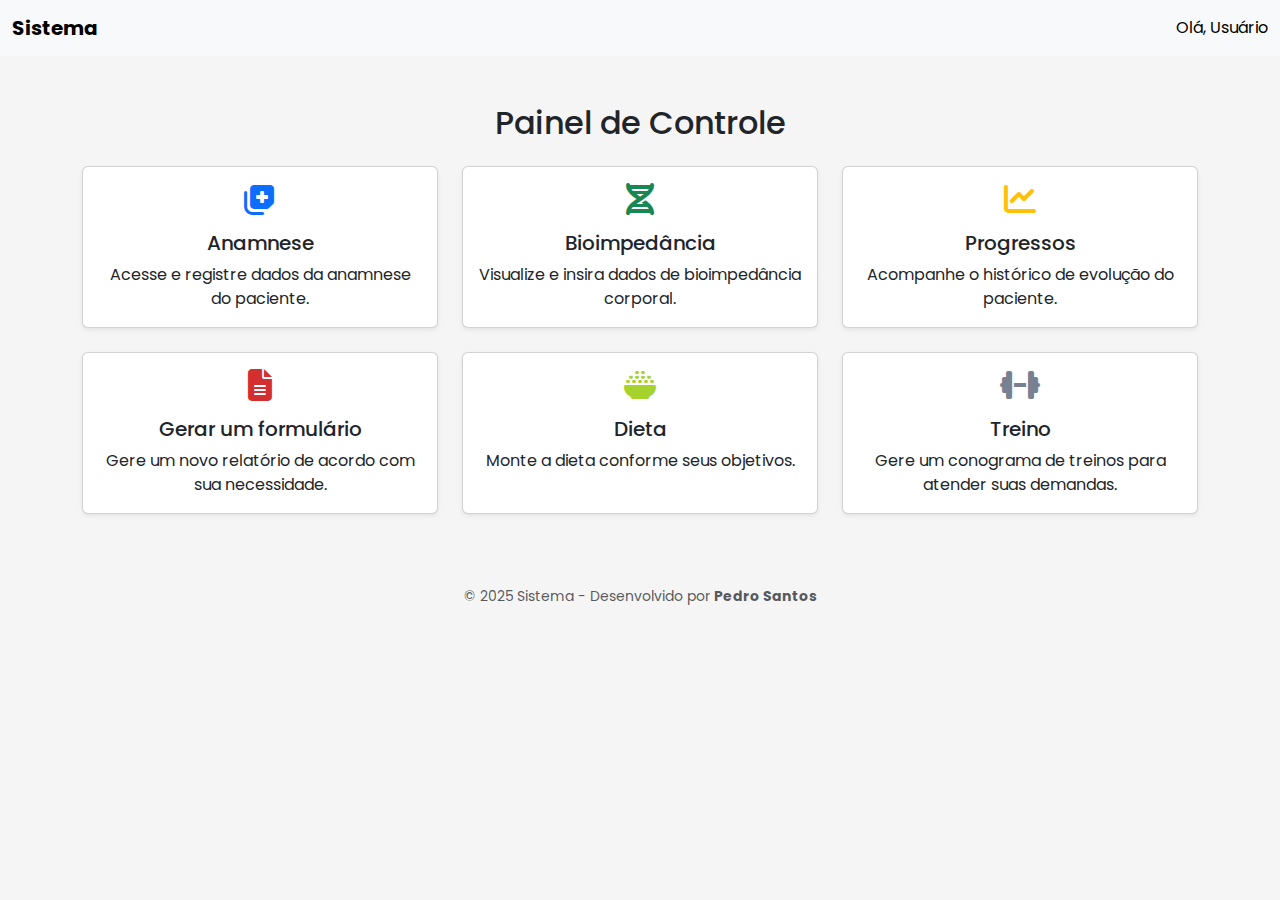
<file: index.html>
</html>
<!DOCTYPE html>
<html lang="pt-br">

<head>
    <meta charset="UTF-8">
    <meta name="viewport" content="width=device-width, initial-scale=1.0">  
    <title>Dashboard - Sistema</title>
    <link rel="stylesheet" href="https://cdn.jsdelivr.net/npm/bootstrap@5.3.3/dist/css/bootstrap.min.css">
    <link rel="stylesheet" href="https://cdnjs.cloudflare.com/ajax/libs/font-awesome/6.5.0/css/all.min.css">
    <style>

        @import url('https://fonts.googleapis.com/css2?family=Poppins:ital,wght@0,100;0,200;0,300;0,400;0,500;0,600;0,700;0,800;0,900;1,100;1,200;1,300;1,400;1,500;1,600;1,700;1,800;1,900&display=swap');

        *{
            margin: 0;
            padding: 0;
            box-sizing: border-box;
            font-family: 'Poppins', sans-serif;
        }

        body {
            background-color: whitesmoke;
        }

        .card {
            transition: transform 0.2s ease, box-shadow 0.2s ease;
        }

        .card:hover {
            transform: scale(1.02);
            transition: 0.3s;
            background-color: #faf7f7;
            box-shadow: 0 0 10px rgba(0, 0, 0, 0.1);
        }

        .navbar-brand {
            font-weight: bold;
        }
    </style>
</head>

<body>

    <nav class="navbar navbar-expand-lg navbar-light bg-light">

        <div class="container-fluid">
            <a class="navbar-brand" href="#">Sistema</a>
            <span class="navbar-text text-black">Olá, Usuário</span>
        </div>

    </nav>

    <div class="container py-5">
        <h2 class="mb-4 text-center">Painel de Controle</h2>
        <div class="row g-4">

            <div class="col-12 col-sm-6 col-md-4">
                <a href="anamnese.php" aria-label="Abrir Anamnese" class="text-decoration-none">
                    <div class="card shadow-sm h-100">
                        <div class="card-body text-center">
                            <i class="fas fa-notes-medical fa-2x mb-3 text-primary"></i>
                            <h5 class="card-title">Anamnese</h5>
                            <p class="card-text">Acesse e registre dados da anamnese do paciente.</p>
                        </div>
                    </div>
                </a>
            </div>

            <div class="col-12 col-sm-6 col-md-4">
                <a href="bioimpedancia.php" aria-label="Abrir Bioimpedância" class="text-decoration-none">
                    <div class="card shadow-sm h-100">
                        <div class="card-body text-center">
                            <i class="fas fa-dna fa-2x mb-3 text-success"></i>
                            <h5 class="card-title">Bioimpedância</h5>
                            <p class="card-text">Visualize e insira dados de bioimpedância corporal.</p>
                        </div>
                    </div>
                </a>
            </div>

            <div class="col-12 col-sm-6 col-md-4">
                <a href="progressos.php" aria-label="Abrir Progressos" class="text-decoration-none">
                    <div class="card shadow-sm h-100">
                        <div class="card-body text-center">
                            <i class="fas fa-chart-line fa-2x mb-3 text-warning"></i>
                            <h5 class="card-title">Progressos</h5>
                            <p class="card-text">Acompanhe o histórico de evolução do paciente.</p>
                        </div>
                    </div>
                </a>
            </div>

            <div class="col-12 col-sm-6 col-md-4">
                <a href="forms/forms.html" aria-label="Abrir Formulários" class="text-decoration-none">
                    <div class="card shadow-sm h-100">
                        <div class="card-body text-center">
                            <i class="fa-solid fa-file-lines fa-2x mb-3" style="color: #D32F2F;"></i>
                            <h5 class="card-title">Gerar um formulário</h5>
                            <p class="card-text">Gere um novo relatório de acordo com sua necessidade.</p>
                        </div>
                    </div>
                </a>
            </div>

            <div class="col-12 col-sm-6 col-md-4">
                <a href="forms/ai.html" aria-label="Abrir Formulário de dieta" class="text-decoration-none">
                    <div class="card shadow-sm h-100">
                        <div class="card-body text-center">
                            <i class="fa-solid fa-bowl-rice fa-2x mb-3" style="color: #a6d22d;"></i>
                            <h5 class="card-title">Dieta</h5>
                            <p class="card-text">Monte a dieta conforme seus objetivos.</p>
                        </div>
                    </div>
                </a>
            </div>

            <div class="col-12 col-sm-6 col-md-4">
                <a href="forms/treino.html" aria-label="Abrir Gerador de Treino" class="text-decoration-none">
                    <div class="card shadow-sm h-100">
                        <div class="card-body text-center">
                            <i class="fa-solid fa-dumbbell fa-2x mb-3" style="color: #788191;"></i>
                            <h5 class="card-title">Treino</h5>
                            <p class="card-text">Gere um conograma de treinos para atender suas demandas.</p>
                        </div>
                    </div>
                </a>
            </div>

        </div>
    </div>

    <footer class="text-center py-4">
        <small class="text-muted">&copy; 2025 Sistema - Desenvolvido por <strong>Pedro Santos</strong></small>
    </footer>

    <script src="https://cdn.jsdelivr.net/npm/bootstrap@5.3.3/dist/js/bootstrap.bundle.min.js"></script>
</body>

</html>
</file>
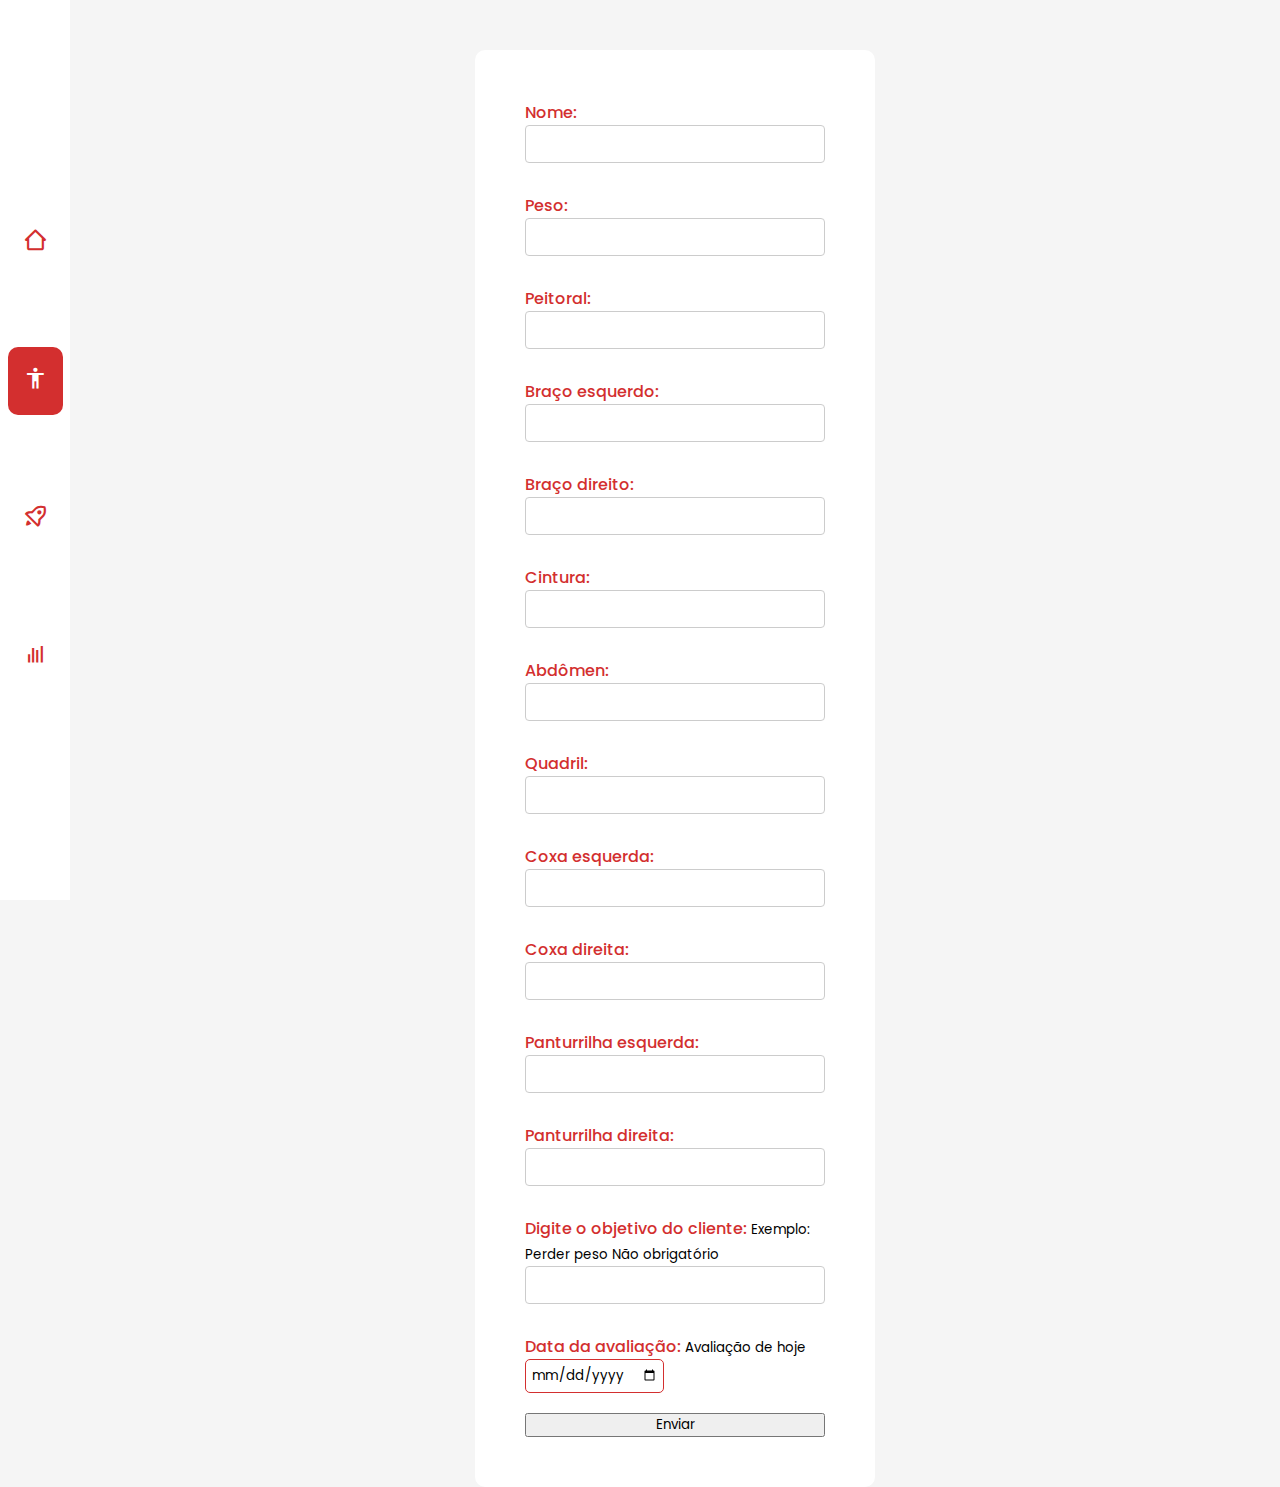
<file: avaliar.html>
<!DOCTYPE html>
<html lang="pt-br">

<head>
    <meta charset="UTF-8">
    <meta name="viewport" content="width=device-width, initial-scale=1.0">
    <link href='https://unpkg.com/boxicons@2.1.4/css/boxicons.min.css' rel='stylesheet'>
    <link rel="stylesheet" href="css/forms.css">
    <title>CARTEL | StudioBox</title>
</head>

<body>

    <div class="left-section">

        <a href="index.html">
            <i class='bx bx-home-alt-2'></i>
        </a>

        <a href="avaliar.html" class="selected">
            <i class='bx bx-body'></i>
        </a>

        <a href="ai.html">
            <i class='bx bx-rocket'></i>
        </a>

        <a href="progressos.php">
            <i class='bx bx-bar-chart'></i>
        </a>

    </div>

    <main>

        <div class="form-container">

            <!--Aqui será feito o formulário das avaliações-->
            <form action="acoes/salvarAvl.php" method="post" id="avaliacoes">

                <div>
                    <label for="nome_avaliacao">Nome:</label>
                    <input type="text" name="nome_avaliacao" id="nome_avaliacao" value="" required>
                </div>

                <div>
                    <label for="peso_avaliacao">Peso:</label>
                    <input type="number" name="peso_avaliacao" step="0.01" id="peso_avaliacao" min="0" required>
                </div>

                <div>
                    <label for="peito_avaliacao">Peitoral:</label>
                    <input type="number" name="peito_avaliacao" step="0.01" id="peito_avaliacao" min="0" required>
                </div>

                <div>
                    <label for="braco_esq_avaliacao">Braço esquerdo:</label>
                    <input type="number" name="braco_esq_avaliacao" step="0.01" id="braco_esq_avaliacao" min="0"
                        required>
                </div>

                <div>
                    <label for="braco_dir_avaliacao">Braço direito:</label>
                    <input type="number" name="braco_dir_avaliacao" step="0.01" id="braco_dir_avaliacao" min="0"
                        required>
                </div>

                <div>
                    <label for="cintura_avaliacao">Cintura:</label>
                    <input type="number" name="cintura_avaliacao" step="0.01" id="cintura_avaliacao" min="0" required>
                </div>

                <div>
                    <label for="abdomen_avaliacao">Abdômen:</label>
                    <input type="number" name="abdomen_avaliacao" step="0.01" id="abdomen_avaliacao" min="0" required>
                </div>

                <div>
                    <label for="quadril_avaliacao">Quadril:</label>
                    <input type="number" name="quadril_avaliacao" step="0.01" id="quadril_avaliacao" min="0" required>
                </div>

                <div>
                    <label for="coxa_esq_avaliacao">Coxa esquerda:</label>
                    <input type="number" name="coxa_esq_avaliacao" step="0.01" id="coxa_esq_avaliacao" min="0" required>
                </div>

                <div>
                    <label for="coxa_dir_avaliacao">Coxa direita:</label>
                    <input type="number" name="coxa_dir_avaliacao" step="0.01" id="coxa_dir_avaliacao" min="0" required>
                </div>

                <div>
                    <label for="panturrilha_esq_avaliacao">Panturrilha esquerda:</label>
                    <input type="number" name="panturrilha_esq_avaliacao" step="0.01" id="panturrilha_esq_avaliacao"
                        min="0" required>
                </div>

                <div>
                    <label for="panturrilha_dir_avaliacao">Panturrilha direita:</label>
                    <input type="number" name="panturrilha_dir_avaliacao" step="0.01" id="panturrilha_dir_avaliacao"
                        min="0" required>
                </div>

                <div>
                    <label for="objetivo_avaliacao">Digite o objetivo do cliente:</label>
                    <small>Exemplo: Perder peso</small>
                    <small>Não obrigatório</small>
                    <input type="text" name="objetivo_avaliacao" id="objetivo_avaliacao">
                </div>

                <div>
                    <label for="data_avaliacao">Data da avaliação:</label>
                    <small>Avaliação de hoje</small>
                    <input type="date" name="data_avaliacao" id="data_avaliacao" required>
                </div>


                <input type="submit" value="Enviar" name="submit_avaliacao">

            </form>
        </div>

    </main>

    <script src="js/script.js"></script>
</body>

</html>
</file>
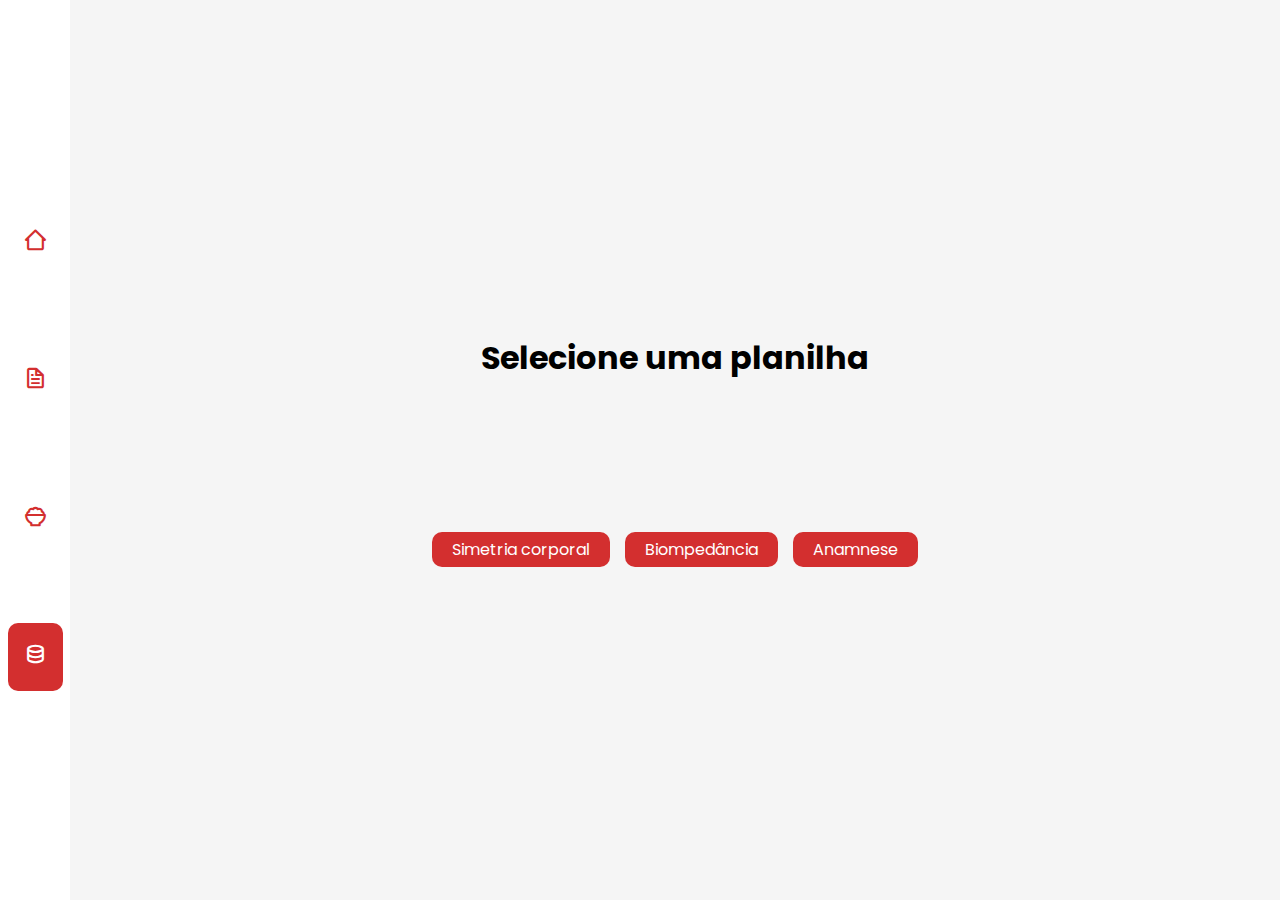
<file: dados.html>
<!DOCTYPE html>
<html lang="en">

<head>
    <meta charset="UTF-8">
    <meta name="viewport" content="width=device-width, initial-scale=1.0">
    <link href="https://unpkg.com/boxicons@2.1.4/css/boxicons.min.css" rel="stylesheet">
    <link rel="stylesheet" href="css/main.css">
    <title>CARTEL | StudioBox</title>
</head>

<body>

    <div class="left-section">

        <a href="index.html">
            <i class='bx bx-home-alt-2'></i>
        </a>

        <a href="forms/forms.html">
            <i class='bx bx-file'></i>
        </a>

        <a href="forms/ai.html">
            <i class='bx bx-bowl-rice'></i>
        </a>

        <a href="dados.html" class="selected">
            <i class='bx bx-data'></i>
        </a>

    </div>


    <main>

        <h1>Selecione uma planilha</h1>

        <div class="linksform">

            <a href="progressos.php">Simetria corporal</a>

            <a href="bioimpedancia.php">Biompedância</a>

            <a href="anamnese.php">Anamnese</a>

        </div>

    </main>

</body>

</html>
</file>
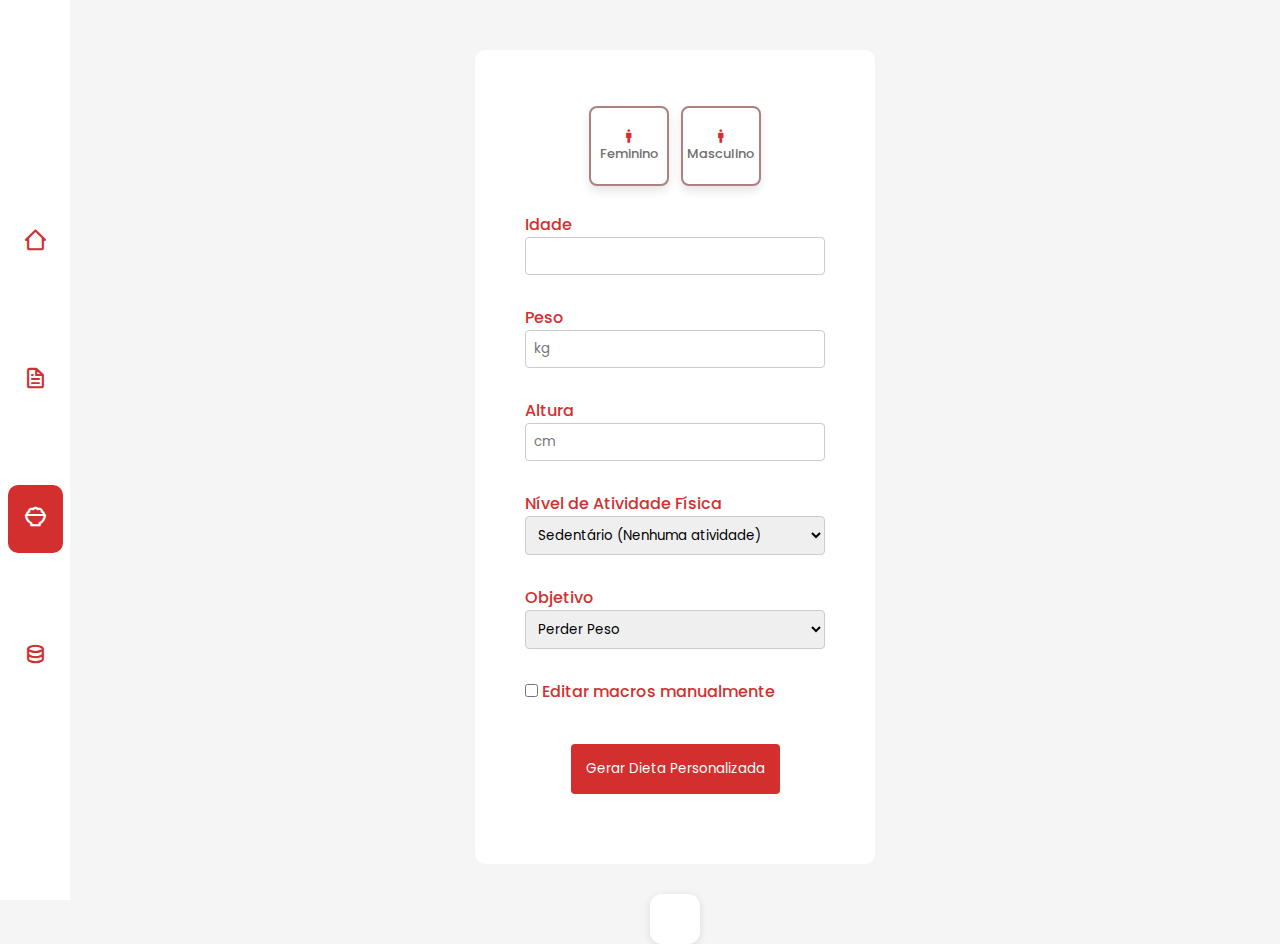
<file: forms/ai.html>
<!DOCTYPE html>
<html lang="pt-br">

<head>
    <meta charset="UTF-8">
    <meta name="viewport" content="width=device-width, initial-scale=1.0">
    <link href="https://unpkg.com/boxicons@2.1.4/css/boxicons.min.css" rel="stylesheet">
    <link rel="stylesheet" href="../css/tabela.css">
    <link rel="stylesheet" href="../css/forms.css">
    <title>Cartel - Ferramenta AI</title>
</head>

<body>

    <div class="left-section">

        <a href="../index.html">
            <i class='bx bx-home-alt-2'></i>
        </a>

        <a href="forms.html" class="">
            <i class='bx bx-file'></i>
        </a>

        <a href="ai.html" class="selected">
            <i class='bx bx-bowl-rice'></i>
        </a>

        <a href="../dados.html">
            <i class='bx bx-data'></i>
        </a>

    </div>

    <main>

        <form id="dietForm">

            <div class="radio-inputs">


                <label>
                    <input class="radio-input" id="sexoFeminino" value="Feminino" name="sexo" type="radio" required>
                    <span class="radio-tile">
                        <i class='bx bx-male'></i>
                        <span class="radio-label">Feminino</span>
                    </span>
                </label>

                <label>
                    <input class="radio-input" id="sexoMasculino" name="sexo" value="Masculino" type="radio" required>
                    <span class="radio-tile">
                        <i class='bx bx-male'></i>
                        <span class="radio-label">Masculino</span>
                    </span>
                </label>

            </div>

            <label>
                Idade
                <input type="number" id="idade" name="idade" required>
            </label>

            <label>
                Peso
                <input type="number" id="peso" name="peso" required placeholder="kg">
            </label>

            <label>
                Altura
                <input type="number" id="altura" name="altura" required placeholder="cm">
            </label>

            <label>
                Nível de Atividade Física
                <select id="nivelAtividade" name="nivelAtividade" required>
                    <option value="sedentario">Sedentário (Nenhuma atividade)</option>
                    <option value="leve">Leve (1-2 dias/semana)</option>
                    <option value="moderado">Moderado (3-5 dias/semana)</option>
                    <option value="intenso">Intenso (6-7 dias/semana)</option>
                    <option value="atleta">Atleta (2x por dia)</option>
                </select>
            </label>

            <label>
                Objetivo
                <select id="objetivo">
                    <option value="perder">Perder Peso</option>
                    <option value="manter">Manter Peso</option>
                    <option value="ganhar">Ganhar Peso</option>
                </select>
            </label>

            <label>
                <input type="checkbox" id="editarMacros"> Editar macros manualmente
            </label>

            <div id="macrosPersonalizados" style="display: none; margin-bottom: 20px;">
                <label>
                    Proteína (g)
                    <input type="number" id="proteinaManual" min="0" placeholder="Ex: 200">
                </label>

                <label>
                    Gordura (g)
                    <input type="number" id="gorduraManual" min="0" placeholder="Ex: 100">
                </label>

                <label>
                    Carboidrato (g)
                    <input type="number" id="carboManual" min="0" placeholder="Ex: 250">
                </label>
            </div>

            <button type="submit" id="gerar">Gerar Dieta Personalizada</button>
        </form>



        <div id="result"></div>
        <div class="macros" id="macros"></div>
        <div id="resultadosMacros" style="margin-top: 20px;"></div>
        <div id="dieta"></div>

    </main>

    <script src="../js/ai.js"></script>

    <script>
        document.getElementById('editarMacros').addEventListener('change', function () {
            const campos = document.getElementById('macrosPersonalizados');
            campos.style.display = this.checked ? 'block' : 'none';
        });
    </script>

</body>

</html>
</file>
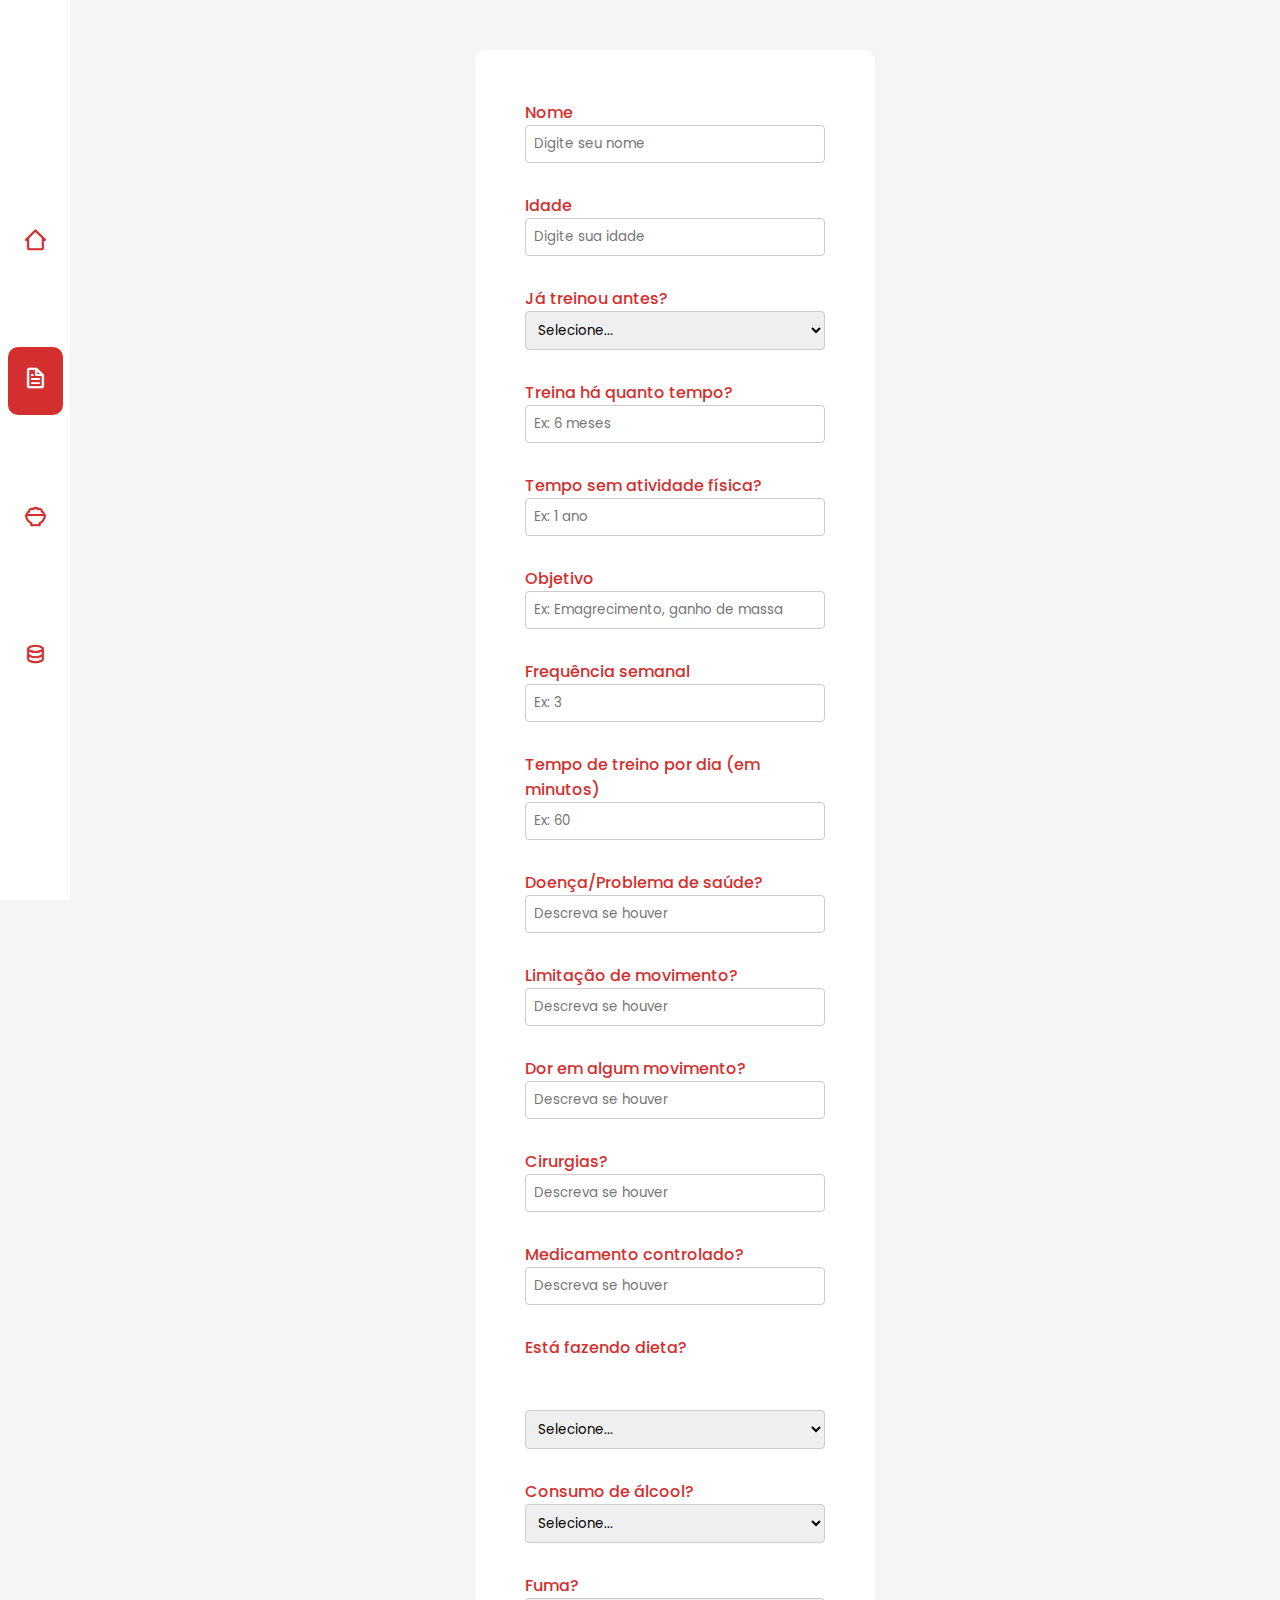
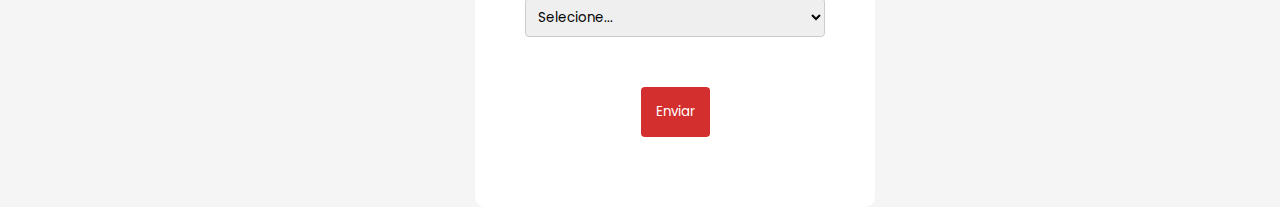
<file: forms/anamnese.html>
<!DOCTYPE html>
<html lang="pt-br">

<head>
    <meta charset="UTF-8">
    <meta name="viewport" content="width=device-width, initial-scale=1.0">
    <link href='https://unpkg.com/boxicons@2.1.4/css/boxicons.min.css' rel='stylesheet'>
    <link rel="stylesheet" href="../css/forms.css">
    <title>CARTEL - Ficha de Anamnese</title>
</head>

<body>
    <div class="left-section">

        <a href="../index.html">
            <i class='bx bx-home-alt-2'></i>
        </a>

        <a href="forms.html" class="selected">
            <i class='bx bx-file'></i>
        </a>

        <a href="ai.html">
            <i class='bx bx-bowl-rice'></i>
        </a>

        <a href="../dados.html">
            <i class='bx bx-data'></i>
        </a>

    </div>

    <main>

        <form action="../acoes/salvarAnamnese.php" method="post">

            <label for="nome">
                Nome
                <input type="text" id="nome" name="nome" required autocomplete="off" placeholder="Digite seu nome">
            </label>
        
            <label for="idade">
                Idade
                <input type="number" id="idade" name="idade" min="0" required placeholder="Digite sua idade">
            </label>
        
            <label for="ja_treinou">
                Já treinou antes?
                <select id="ja_treinou" name="ja_treinou" required>
                    <option value="" disabled selected>Selecione...</option>
                    <option value="Sim">Sim</option>
                    <option value="Não">Não</option>
                </select>
            </label>
        
            <label for="tempo_treinando">
                Treina há quanto tempo?
                <input type="text" id="tempo_treinando" name="tempo_treinando" required placeholder="Ex: 6 meses">
            </label>
        
            <label for="tempo_sem_atividade">
                Tempo sem atividade física?
                <input type="text" id="tempo_sem_atividade" name="tempo_sem_atividade" required placeholder="Ex: 1 ano">
            </label>
        
            <label for="objetivo">
                Objetivo
                <input type="text" id="objetivo" name="objetivo" required placeholder="Ex: Emagrecimento, ganho de massa">
            </label>
        
            <label for="frequencia_semanal">
                Frequência semanal
                <input type="number" id="frequencia_semanal" name="frequencia_semanal" min="0" required placeholder="Ex: 3">
            </label>
        
            <label for="tempo_treino_por_dia">
                Tempo de treino por dia (em minutos)
                <input type="number" id="tempo_treino_por_dia" name="tempo_treino_por_dia" min="0" required placeholder="Ex: 60">
            </label>
        
            <label for="doenca_problema_saude">
                Doença/Problema de saúde?
                <input type="text" id="doenca_problema_saude" name="doenca_problema_saude" required autocomplete="off" placeholder="Descreva se houver">
            </label>
        
            <label for="limitacao_movimento">
                Limitação de movimento?
                <input type="text" id="limitacao_movimento" name="limitacao_movimento" required autocomplete="off" placeholder="Descreva se houver">
            </label>
        
            <label for="dor_em_movimento">
                Dor em algum movimento?
                <input type="text" id="dor_em_movimento" name="dor_em_movimento" required autocomplete="off" placeholder="Descreva se houver">
            </label>
        
            <label for="cirurgias">
                Cirurgias?
                <input type="text" id="cirurgias" name="cirurgias" required autocomplete="off" placeholder="Descreva se houver">
            </label>
        
            <label for="medicamento_controlado">
                Medicamento controlado?
                <input type="text" id="medicamento_controlado" name="medicamento_controlado" required autocomplete="off" placeholder="Descreva se houver">
            </label>
        
            <label for="dieta">
                Está fazendo dieta?
                <select id="dieta" name="dieta" required>
                    <option value="" disabled selected>Selecione...</option>
                    <option value="Sim">Sim</option>
                    <option value="Não">Não</option>
                </select>
            </label>
        
            <label for="consumo_alcool">
                Consumo de álcool?
                <select id="consumo_alcool" name="consumo_alcool" required>
                    <option value="" disabled selected>Selecione...</option>
                    <option value="Sim">Sim</option>
                    <option value="Não">Não</option>
                </select>
            </label>
        
            <label for="fuma">
                Fuma?
                <select id="fuma" name="fuma" required>
                    <option value="" disabled selected>Selecione...</option>
                    <option value="Sim">Sim</option>
                    <option value="Não">Não</option>
                </select>
            </label>
        
            <button name="submit_anamnese">Enviar</button>
        
        </form>

    </main>

</body>

</html>
</file>
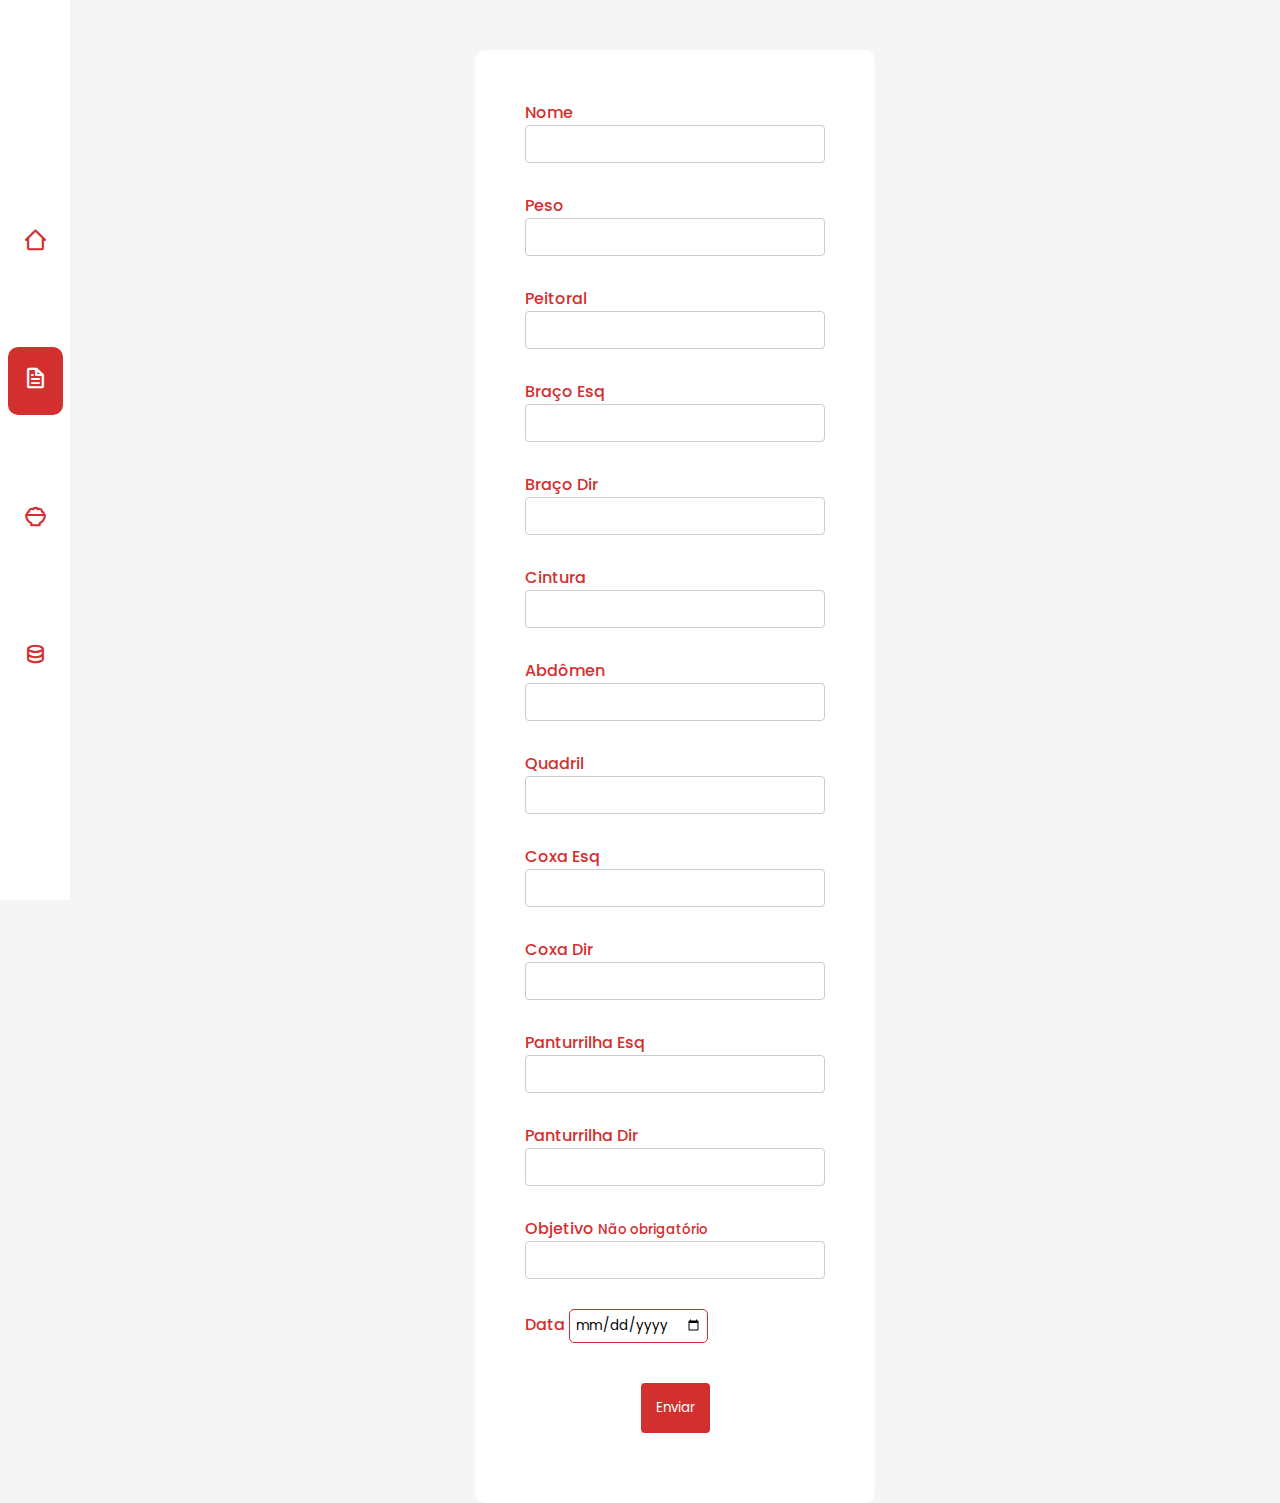
<file: forms/avaliar.html>
<!DOCTYPE html>
<html lang="pt-br">

<head>
    <meta charset="UTF-8">
    <meta name="viewport" content="width=device-width, initial-scale=1.0">
    <link href='https://unpkg.com/boxicons@2.1.4/css/boxicons.min.css' rel='stylesheet'>
    <link rel="stylesheet" href="../css/forms.css">
    <title>CARTEL - Avaliação Corporal</title>
</head>

<body>

    <div class="left-section">

        <a href="../index.html">
            <i class='bx bx-home-alt-2'></i>
        </a>

        <a href="forms.html" class="selected">
            <i class='bx bx-file'></i>
        </a>

        <a href="ai.html">
            <i class='bx bx-bowl-rice'></i>
        </a>

        <a href="../dados.html">
            <i class='bx bx-data'></i>
        </a>

    </div>

    <main>
        <!--Aqui será feito o formulário das avaliações-->
        <form action="../acoes/salvarAvl.php" method="post">

            <label>
                Nome
                <input type="text" name="nome_avaliacao" id="nome_avaliacao" value="" required>
            </label>


            <label>
                Peso
                <input type="number" name="peso_avaliacao" step="0.01" id="peso_avaliacao" min="0" required>
            </label>


            <label>
                Peitoral
                <input type="number" name="peito_avaliacao" step="0.01" id="peito_avaliacao" min="0" required>
            </label>


            <label>
                Braço Esq
                <input type="number" name="braco_esq_avaliacao" step="0.01" id="braco_esq_avaliacao" min="0" required>
            </label>


            <label>
                Braço Dir
                <input type="number" name="braco_dir_avaliacao" step="0.01" id="braco_dir_avaliacao" min="0" required>
            </label>


            <label>
                Cintura
                <input type="number" name="cintura_avaliacao" step="0.01" id="cintura_avaliacao" min="0" required>
            </label>


            <label>
                Abdômen
                <input type="number" name="abdomen_avaliacao" step="0.01" id="abdomen_avaliacao" min="0" required>
            </label>


            <label>
                Quadril
                <input type="number" name="quadril_avaliacao" step="0.01" id="quadril_avaliacao" min="0" required>
            </label>


            <label>
                Coxa Esq
                <input type="number" name="coxa_esq_avaliacao" step="0.01" id="coxa_esq_avaliacao" min="0" required>
            </label>


            <label>
                Coxa Dir
                <input type="number" name="coxa_dir_avaliacao" step="0.01" id="coxa_dir_avaliacao" min="0" required>
            </label>


            <label>
                Panturrilha Esq
                <input type="number" name="panturrilha_esq_avaliacao" step="0.01" id="panturrilha_esq_avaliacao" min="0">
            </label>


            <label>
                Panturrilha Dir
                <input type="number" name="panturrilha_dir_avaliacao" step="0.01" id="panturrilha_dir_avaliacao" min="0">
            </label>


            <label>
                Objetivo
                <small>Não obrigatório</small>
                <input type="text" name="objetivo_avaliacao" id="objetivo_avaliacao">
            </label>


            <label>
                Data
                <input type="date" name="data_avaliacao" id="data_avaliacao" required>
            </label>

            <button name="submit_avaliacao">Enviar</button>

        </form>

    </main>

    <script src="../js/script.js"></script>
</body>

</html>
</file>
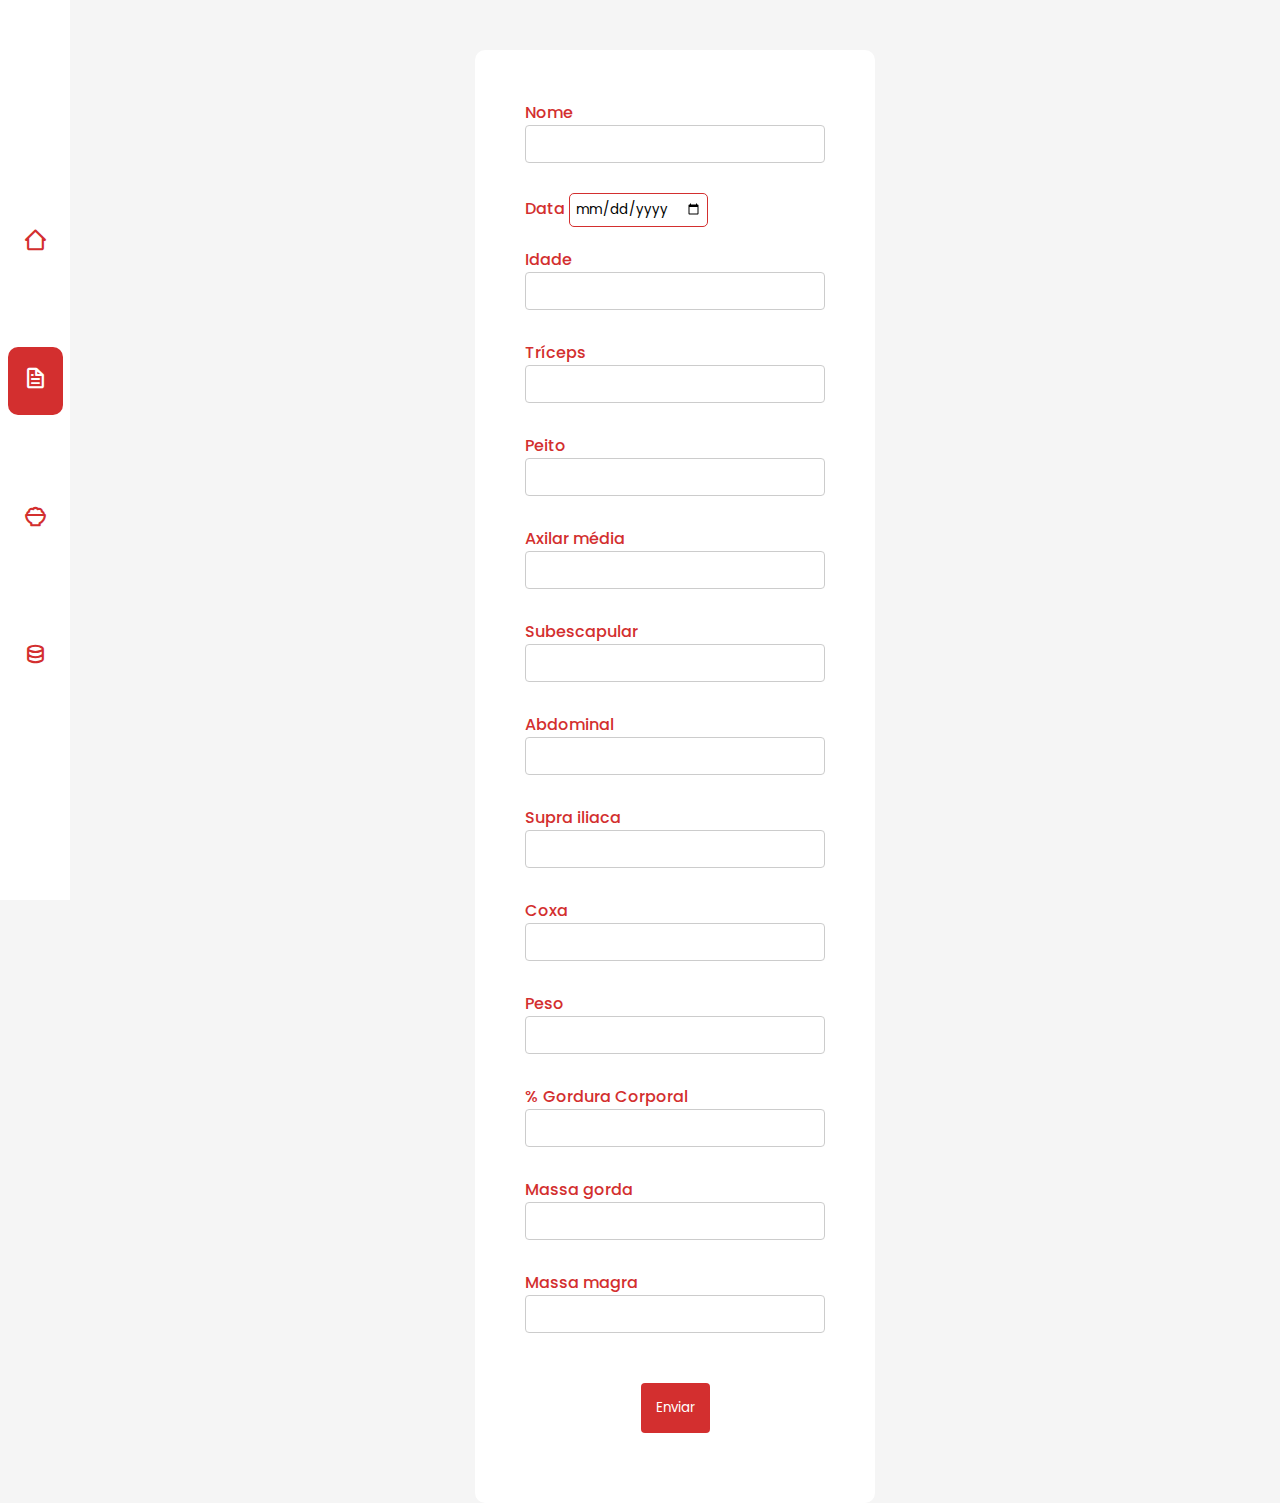
<file: forms/bioimpedância.html>
<!DOCTYPE html>
<html lang="pt-BR">

<head>
    <meta charset="UTF-8">
    <meta name="viewport" content="width=device-width, initial-scale=1.0">
    <link href='https://unpkg.com/boxicons@2.1.4/css/boxicons.min.css' rel='stylesheet'>
    <link rel="stylesheet" href="../css/forms.css">
    <title>CARTEL - Bioimpedancia</title>
</head>

<body>

    <div class="left-section">

        <a href="../index.html">
            <i class='bx bx-home-alt-2'></i>
        </a>

        <a href="forms.html" class="selected">
            <i class='bx bx-file'></i>
        </a>

        <a href="ai.html">
            <i class='bx bx-bowl-rice'></i>
        </a>

        <a href="../dados.html">
            <i class='bx bx-data'></i>
        </a>

    </div>

    <main>
        <!--Aqui será feito o formulário das avaliações-->
        <form action="../acoes/salvarBioimpedancia.php" method="post">

            <label>
                Nome
                <input name="nome" type="text" required>
            </label>

            <label>
                Data
                <input name="data" type="date" required>
            </label>

            <label>
                Idade
                <input name="idade" id="idade" type="number" required>
            </label>

            <label>
                Tríceps
                <input name="triceps" id="triceps" type="number" autocomplete="off" required>
            </label>

            <label>
                Peito
                <input name="peito" id="peito" type="number" autocomplete="off" required>
            </label>

            <label>
                Axilar média
                <input name="axilar_media" id="axilar_media" type="number" autocomplete="off" required>
            </label>

            <label>
                Subescapular
                <input name="subescapular" id="subescapular" type="number" autocomplete="off" required>
            </label>

            <label>
                Abdominal
                <input name="abdominal" id="abdominal" type="number" autocomplete="off" required>
            </label>

            <label>
                Supra iliaca
                <input name="supra_iliaca" id="supra_iliaca" type="number" autocomplete="off" required>
            </label>

            <label>
                Coxa
                <input name="coxa" id="coxa" type="number" autocomplete="off" required>
            </label>

            <label>
                Peso
                <input name="peso" id="peso" type="text" autocomplete="off" required>
            </label>

            <label>
                % Gordura Corporal
                <input name="gordura_corporal" id="gordura_corporal" type="text" autocomplete="off" required>
            </label>

            <label>
                Massa gorda
                <input name="massa_gorda" id="massa_gorda" type="text" autocomplete="off" required>
            </label>

            <label>
                Massa magra
                <input name="massa_magra" id="massa_magra" type="text" autocomplete="off" required>
            </label>

            <button name="submit_bioimpedancia">Enviar</button>

        </form>

    </main>

    <script>
        const pesoInput = document.getElementById('peso');
        const gorduraInput = document.getElementById('gordura_corporal');
        const massaGordaInput = document.getElementById('massa_gorda');
        const massaMagraInput = document.getElementById('massa_magra');

        const triceps = document.getElementById('triceps');
        const peito = document.getElementById('peito');
        const axilar = document.getElementById('axilar_media');
        const subescapular = document.getElementById('subescapular');
        const abdominal = document.getElementById('abdominal');
        const supra = document.getElementById('supra_iliaca');
        const coxa = document.getElementById('coxa');

        // Idade fixa ou coletada depois (coloque sua lógica para idade real aqui se quiser)
        const idade = document.getElementById('idade');

        function calcularTudo() {
            const peso = parseFloat(pesoInput.value.replace(',', '.'));
            const idadeValor = parseFloat(idade.value);

            const d1 = parseFloat(triceps.value);
            const d2 = parseFloat(peito.value);
            const d3 = parseFloat(axilar.value);
            const d4 = parseFloat(subescapular.value);
            const d5 = parseFloat(abdominal.value);
            const d6 = parseFloat(supra.value);
            const d7 = parseFloat(coxa.value);

            if (
                !isNaN(d1) && !isNaN(d2) && !isNaN(d3) &&
                !isNaN(d4) && !isNaN(d5) && !isNaN(d6) && !isNaN(d7) && !isNaN(idadeValor)
            ) {
                const somaDobras = d1 + d2 + d3 + d4 + d5 + d6 + d7;
                const densidade = 1.097 - 0.0004708 * somaDobras + 0.00000056 * Math.pow(somaDobras, 2) - 0.00012828 * idadeValor;
                const gordura = (495 / densidade) - 450;

                gorduraInput.value = gordura.toFixed(2).replace('.', ',');

                if (!isNaN(peso)) {
                    const massaGorda = (gordura / 100) * peso;
                    const massaMagra = peso - massaGorda;

                    massaGordaInput.value = massaGorda.toFixed(2).replace('.', ',');
                    massaMagraInput.value = massaMagra.toFixed(2).replace('.', ',');
                }
            }
        }

        [triceps, peito, axilar, subescapular, abdominal, supra, coxa, pesoInput, idade].forEach(input => {
            input.addEventListener('input', calcularTudo);
        });

    </script>

</body>

</html>
</file>
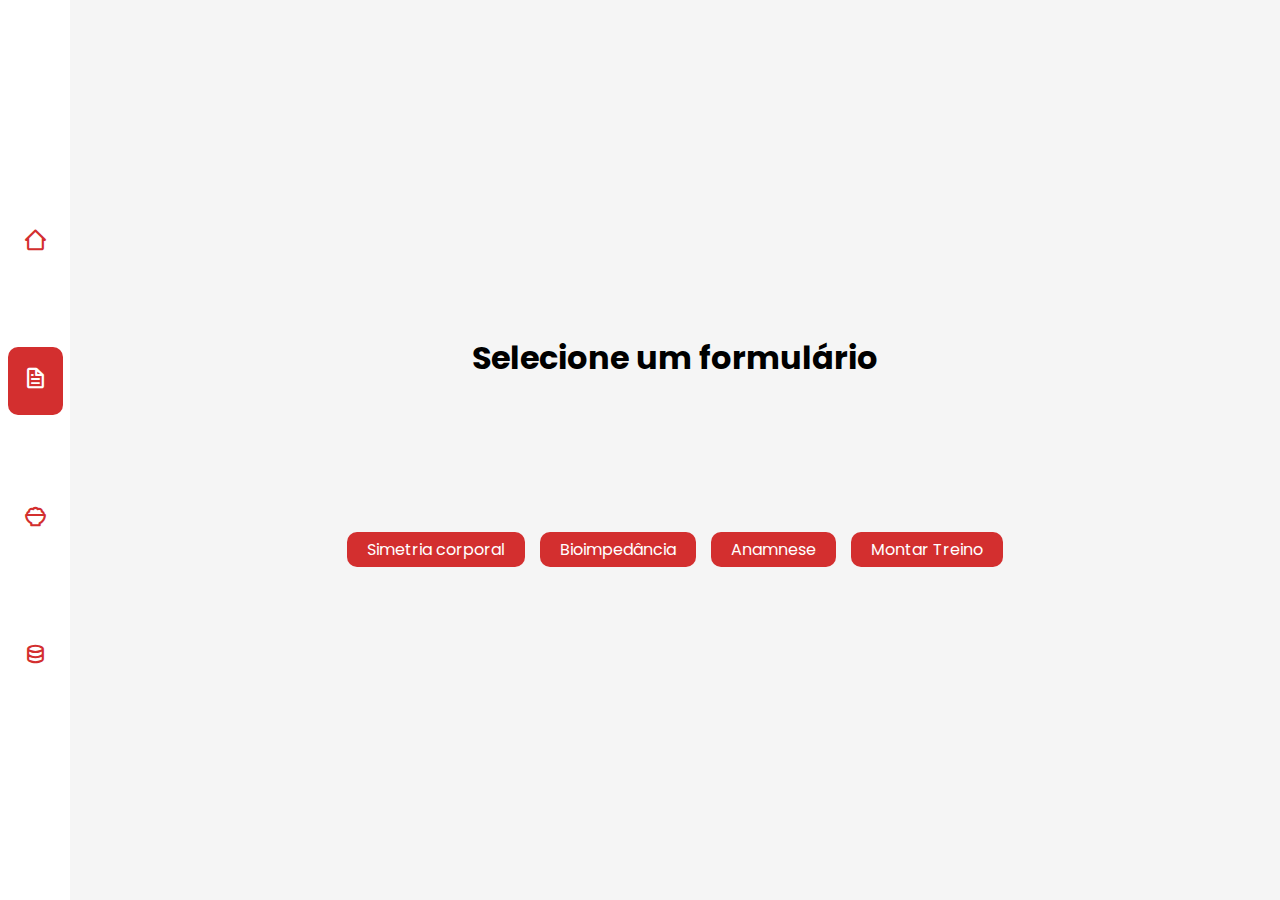
<file: forms/forms.html>
<!DOCTYPE html>
<html lang="en">

<head>
    <meta charset="UTF-8">
    <meta name="viewport" content="width=device-width, initial-scale=1.0">
    <link href="https://unpkg.com/boxicons@2.1.4/css/boxicons.min.css" rel="stylesheet">
    <link rel="stylesheet" href="../css/main.css">
    <title>CARTEL | StudioBox</title>
</head>

<body>

    <div class="left-section">

        <a href="../index.html">
            <i class='bx bx-home-alt-2'></i>
        </a>

        <a href="forms.html" class="selected">
            <i class='bx bx-file'></i>
        </a>

        <a href="ai.html">
            <i class='bx bx-bowl-rice'></i>
        </a>

        <a href="../dados.html">
            <i class='bx bx-data'></i>
        </a>

    </div>


    <main>

        <h1>Selecione um formulário</h1>

        <div class="linksform">

            <a href="avaliar.html">Simetria corporal</a>

            <a href="bioimpedância.html">Bioimpedância</a>

            <a href="anamnese.html">Anamnese</a>

            <a href="treino.html">Montar Treino</a>

        </div>

    </main>

</body>

</html>
</file>
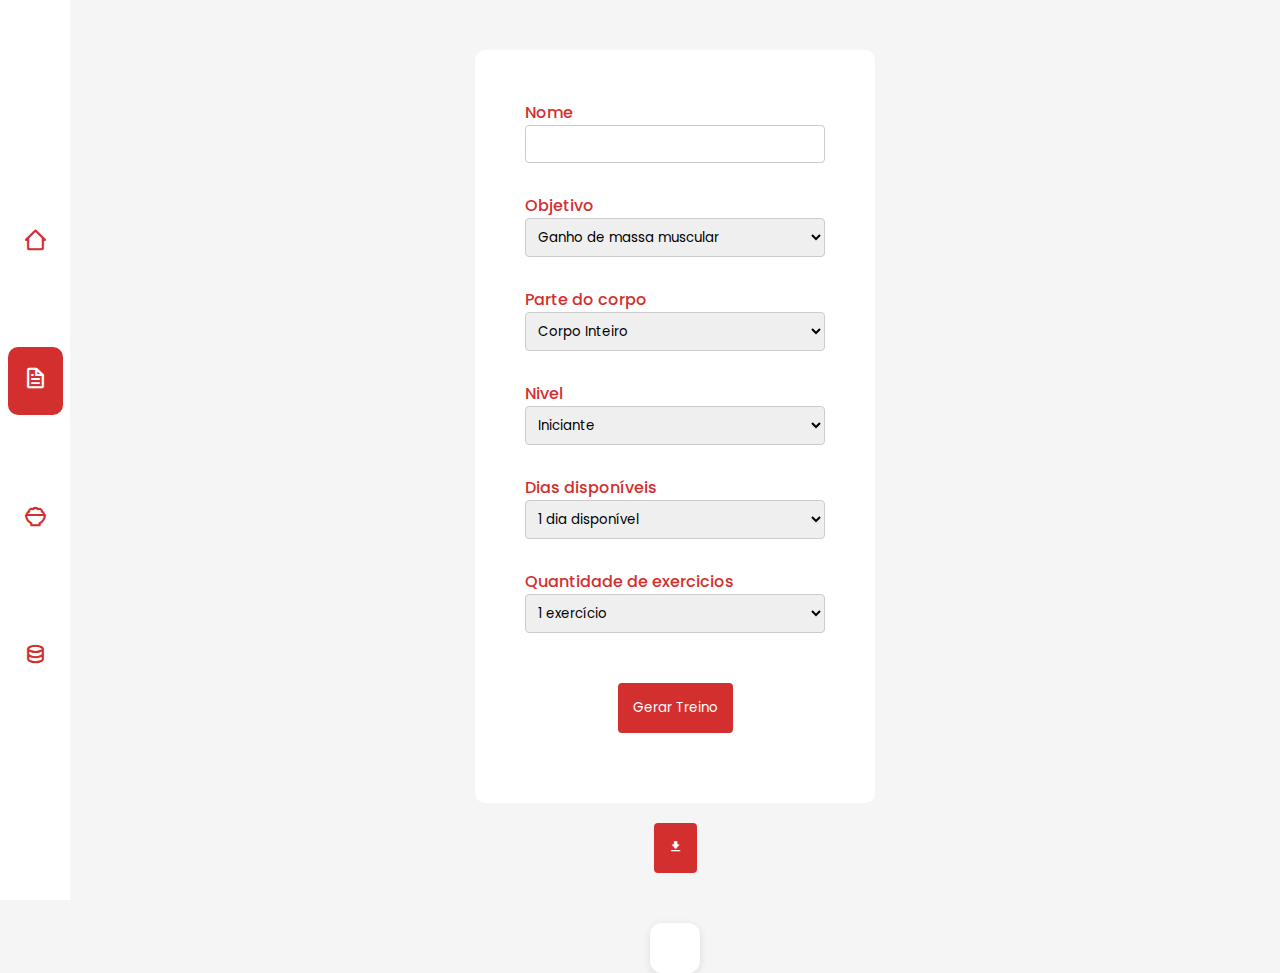
<file: forms/treino.html>
<!DOCTYPE html>
<html lang="pt-br">

<head>
    <meta charset="UTF-8">
    <meta name="viewport" content="width=device-width, initial-scale=1.0">
    <link href="https://unpkg.com/boxicons@2.1.4/css/boxicons.min.css" rel="stylesheet">
    <link rel="stylesheet" href="../css/tabela.css">
    <link rel="stylesheet" href="../css/forms.css">
    <title>Cartel - Ferramenta AI</title>
</head>

<body>

    <div class="left-section">

        <a href="../index.html">
            <i class='bx bx-home-alt-2'></i>
        </a>

        <a href="forms.html" class="selected">
            <i class='bx bx-file'></i>
        </a>

        <a href="ai.html" class="">
            <i class='bx bx-bowl-rice'></i>
        </a>

        <a href="../dados.html">
            <i class='bx bx-data'></i>
        </a>

    </div>

    <main>

        <form id="treinoForm">

            <label>
                Nome
                <input type="text" id="nome_treino" name="nome_treino">
            </label>

            <label>
                Objetivo
                <select id="objetivo_treino" name="objetivo_treino">
                    <option value="ganho_massa_muscular">Ganho de massa muscular</option>
                    <option value="resistencia">Resistência</option>
                    <option value="condicionamento">Condicionamento Geral</option>
                </select>
            </label>

            <label>
                Parte do corpo
                <select id="musculo_treino" name="musculo_treino">
                    <option value="corpo_inteiro">Corpo Inteiro</option>
                    <option value="perna">Pernas</option>
                    <option value="braco">Braço</option>
                    <option value="abdomen">Abdômen</option>
                </select>
            </label>

            <label>
                Nivel
                <select id="nivel_treino" name="nivel_treino">
                    <option value="iniciante">Iniciante</option>
                    <option value="intermediario">Intermediário</option>
                    <option value="avancado">Avançado</option>
                </select>
            </label>

            <label>
                Dias disponíveis
                <select id="dias_treino" required>
                    <option value="1">1 dia disponível</option>
                    <option value="2">2 dias disponíveis</option>
                    <option value="3">3 dias disponíveis</option>
                    <option value="4">4 dias disponíveis</option>
                    <option value="5">5 dias disponíveis</option>
                    <option value="6">6 dias disponíveis</option>
                    <option value="7">7 dias disponíveis</option>
                </select>
                <!--<input type="number" id="dias_treino" name="dias_treino" required placeholder="5">-->
            </label>

            <label>
                Quantidade de exercicios
                <select id="qtd_exercicios_treino" required>
                    <option value="1">1 exercício</option>
                    <option value="2">2 exercícios</option>
                    <option value="3">3 exercícios</option>
                    <option value="4">4 exercícios</option>
                    <option value="5">5 exercícios</option>
                </select>
            </label>

            <button type="submit" id="gerar">Gerar Treino</button>

        </form>

        <button onclick="gerarPdf()"><i class='bx bxs-download'></i></button>

        <div id="result_treino">

        </div>

    </main>

    <script src="../js/treino.js"></script>

</body>

</html>
</file>
<file: css/forms.css>
@import url('https://fonts.googleapis.com/css2?family=Poppins:ital,wght@0,100;0,200;0,300;0,400;0,500;0,600;0,700;0,800;0,900;1,100;1,200;1,300;1,400;1,500;1,600;1,700;1,800;1,900&display=swap');

* {
    margin: 0;
    padding: 0;
    box-sizing: border-box;
    font-family: 'Poppins', sans-serif;
}

body {
    height: 100vh;
    display: flex;
    background-color: whitesmoke;
}

.left-section {
    display: flex;
    flex-direction: column;
    align-items: center;
    justify-content: center;
    gap: 70px;
    position: fixed;
    top: 0;
    left: 0;
    height: 100%;
    background-color: white;
    width: 70px;
}

.left-section a {
    text-decoration: none;
    color: #D32F2F;
    font-size: 25px;
    padding: 15px
}

.left-section .selected {
    border-radius: 10px;
    color: white;
    background-color: #D32F2F;
}

main {
    flex: 1;
    background-color: whitesmoke;
    display: flex;
    align-items: center;
    justify-content: flex-start;
    flex-direction: column;
    margin-left: 70px;
    padding-top: 50px;
}

form {
    padding: 50px;
    width: 400px;
    background-color: white;
    border-radius: 10px;
    display: flex;
    flex-direction: column;
    gap: 20px;
}

.radio-inputs {
    display: flex;
    justify-content: center;
    align-items: center;
    max-width: 350px;
    -webkit-user-select: none;
    -moz-user-select: none;
    -ms-user-select: none;
    user-select: none;
}

.radio-inputs>* {
    margin: 6px;
}

.radio-input:checked+.radio-tile {
    border-color: #D32F2F;
    box-shadow: 0 5px 10px rgba(0, 0, 0, 0.1);
    color: #D32F2F;
}

.radio-input:checked+.radio-tile:before {
    transform: scale(1);
    opacity: 1;
    background-color: #D32F2F;
    border-color: #D32F2F;
}

.radio-input:checked+.radio-tile .radio-icon svg {
    fill: #D32F2F;
}

.radio-input:checked+.radio-tile .radio-label {
    color: #D32F2F;
}

.radio-input:focus+.radio-tile {
    border-color: #D32F2F;
    box-shadow: 0 5px 10px rgba(0, 0, 0, 0.1), 0 0 0 4px #fab8b8;
}

.radio-input:focus+.radio-tile:before {
    transform: scale(1);
    opacity: 1;
}

.radio-tile {
    display: flex;
    flex-direction: column;
    align-items: center;
    justify-content: center;
    width: 80px;
    min-height: 80px;
    border-radius: 0.5rem;
    border: 2px solid #ac8181;
    background-color: #fff;
    box-shadow: 0 5px 10px rgba(0, 0, 0, 0.1);
    transition: 0.15s ease;
    cursor: pointer;
    position: relative;
}

.radio-tile:before {
    content: "";
    position: absolute;
    display: block;
    width: 0.75rem;
    height: 0.75rem;
    border: 2px solid #b5bfd9;
    background-color: #fff;
    border-radius: 50%;
    top: 0.25rem;
    left: 0.25rem;
    opacity: 0;
    transform: scale(0);
    transition: 0.25s ease;
}

.radio-tile:hover {
    border-color: #D32F2F;
}

.radio-tile:hover:before {
    transform: scale(1);
    opacity: 1;
}

.radio-icon svg {
    width: 2rem;
    height: 2rem;
    fill: #494949;
}

.radio-label {
    color: #707070;
    transition: 0.375s ease;
    text-align: center;
    font-size: 13px;
}

.radio-input {
    clip: rect(0 0 0 0);
    -webkit-clip-path: inset(100%);
    clip-path: inset(100%);
    height: 1px;
    overflow: hidden;
    position: absolute;
    white-space: nowrap;
    width: 1px;
}

.campo div {
    display: flex;
    gap: 10px;
}

form label {
    color: #D32F2F;
    font-weight: 500;
}

button {
    margin: 20px auto;
    background-color: #D32F2F;
    border-radius: 4px;
    color: white;
    padding: 15px;
    border: none;
    outline: none;
    cursor: pointer;
}

button:hover {
    background-color: #bb2929;
}

input[type="text"],
input[type="number"],
select,
textarea {
    width: 100%;
    padding: 8px;
    margin-bottom: 10px;
    border: 1px solid #ccc;
    border-radius: 4px;
    outline: none;
}

form input[type="date"] {
    border: 1px solid #D32F2F;
    padding: 5px;
    border-radius: 5px;
    outline: none;
}

/* Result & Macros */
#result {
    margin-top: 30px;
    display: flex;
    flex-direction: column;
    background-color: white;
    padding: 25px;
    border-radius: 12px;
    justify-content: space-around;
    align-items: center;
    max-width: 100%;
    box-shadow: 0 2px 8px rgba(0, 0, 0, 0.1);
    line-height: 1.6;
    color: #333;
}

.macros {
    margin-top: 50px;
    display: flex;
    flex-wrap: wrap;
    gap: 20px;
    max-width: 900px;
}

.box {
    background-color: white;
    border: 1px solid #ccc;
    border-radius: 12px;
    padding: 20px;
    flex: 1 1 calc(33% - 20px);
    min-width: 260px;
    text-align: center;
    box-shadow: 0 0 8px rgba(0, 0, 0, 0.05);
}

.box h4 {
    margin-bottom: 10px;
    color: #D32F2F;
}

#dieta {
    display: flex;
    align-items: center;
    flex-direction: column;
    gap: 15px;
    margin-top: 50px;
}

table {
    margin-top: 50px;
    width: 50%;
}

table th,
table td {
    border: 1px solid #ddd;
}

/*TREINO.HTML*/

#result_treino {
    margin-top: 30px;
    display: flex;
    flex-wrap: wrap;
    gap: 50px;
    background-color: white;
    padding: 25px;
    border-radius: 12px;
    justify-content: space-around;
    align-items: center;
    max-width: 90%;
    box-shadow: 0 2px 8px rgba(0, 0, 0, 0.1);
    line-height: 1.6;
    color: #333;
}

.treinos_dia {
    display: flex;
    flex-direction: column;
    align-items: flex-start;
    justify-content: center;
    width: fit-content;
    padding: 20px;
    margin: 15px;
    background: #f0f4f8;
    border-radius: 10px;
    box-shadow: 0 4px 12px rgba(0,0,0,0.1);
    font-family: 'Segoe UI', Tahoma, Geneva, Verdana, sans-serif;
    color: #333;
    cursor: default;
}

.treinos_dia h3 {
    margin-bottom: 12px;
    font-size: 1.5em;
    color: #1d3557;
}

.treinos_dia ul {
    display: flex;
    flex-direction: column;
    gap: 12px;
    padding-left: 20px;
    width: 100%;
    list-style-type: none;
}

.treinos_dia ul li {
    font-size: 1.1em;
    line-height: 1.4;
}
</file>
<file: css/main.css>
@import url('https://fonts.googleapis.com/css2?family=Poppins:ital,wght@0,100;0,200;0,300;0,400;0,500;0,600;0,700;0,800;0,900;1,100;1,200;1,300;1,400;1,500;1,600;1,700;1,800;1,900&display=swap');

* {
    margin: 0;
    padding: 0;
    box-sizing: border-box;
    font-family: 'Poppins', sans-serif;
}

:root{
    --cor-principal: #D32F2F;
    --cinza-escuro: #212529;
    --cinza-claro: whitesmoke;
}

body{
    width: 100%;
    height: 100vh;
    display: flex;
    background-color: whitesmoke;
}

.left-section{
    display: flex;
    flex-direction: column;
    align-items: center;
    justify-content: center;
    gap: 70px;
    height: 100%;
    background-color: white;
    width: 70px;
}

.left-section a{
    text-decoration: none;
    color: #D32F2F;
    font-size: 25px;
    padding: 15px
}

.left-section .selected{
    border-radius: 10px;
    color: white;
    background-color: #D32F2F;
}

main{
    flex: 1;
    width: 100%;
    height: 100%;
    background-color: whitesmoke;
    display: flex;
    flex-direction: column;
    align-items: center;
    justify-content: center;
}

main img{
    width: 400px;
}

/*forms.html*/

.linksform {
    align-items: center;
    justify-content: center;
    margin-top: 150px;
    display: flex;
    gap: 15px;
}

.linksform a {
    background-color: #D32F2F;
    color: white;
    padding: 5px 20px;
    text-decoration: none;
    border-radius: 10px;
    position: relative;
    transition: transform 0.3s ease;
}

.linksform a:hover {
    transform: translateY(-10px);
    background-color: #691f1f;
    z-index: 2; 
}
</file>
<file: css/tabela.css>
@import url('https://fonts.googleapis.com/css2?family=Poppins:ital,wght@0,100;0,200;0,300;0,400;0,500;0,600;0,700;0,800;0,900;1,100;1,200;1,300;1,400;1,500;1,600;1,700;1,800;1,900&display=swap');

* {
    margin: 0;
    padding: 0;
    box-sizing: border-box;
    font-family: 'Poppins', sans-serif;
}

body{
    width: 100%;
    background-color: whitesmoke;
    height: 100vh;
    display: flex;
}

.left-section{
    display: flex;
    flex-direction: column;
    align-items: center;
    justify-content: center;
    gap: 70px;
    height: 100%;
    background-color: white;
    width: 70px;
}

.left-section a{
    text-decoration: none;
    color: #D32F2F;
    font-size: 25px;
    padding: 15px
}

.left-section .selected{
    border-radius: 10px;
    color: white;
    background-color: #D32F2F;
}

main{
    flex: 1;
    width: 100%;
    height: 100%;
    background-color: whitesmoke;
    display: flex;
    align-items: center;
    justify-content: center;
}

#progressos{
    display: flex;
    flex-direction: column;
    align-items: center;
    justify-content: flex-start;
    overflow-y: scroll;
    max-height: 443.5px;
}

#searchInputProgress {
    width: 270px;
    padding: 10px 50px 10px 20px;
    border: 1px solid #D32F2F;
    border-radius: 10px;
    outline: none;
    margin-bottom: 30px;
}

table tr td a {
    color: #FF6659;
    text-decoration: none;
}

table {
    border-collapse: collapse;
    box-shadow: 0 2px 10px rgba(0, 0, 0, 0.1);
    border: 1px solid #ddd;
}

table thead {
    background-color: #D32F2F;
    color: #ffffff;
}

table th,
table td {
    font-weight: normal;
    padding: 5px;
    text-align: center;
    border: 1px solid #ddd;
    border-bottom: 1px solid #ddd;
}

table .acoes{
    text-align: center;
    display: flex;
    align-items: center;
    justify-content: center;
    border: none;
    gap: 15px;
}

table .acoes a{
    font-size: 20px;
}

table tbody tr:nth-child(even) {
    background-color: #f9f9f9;
    /* Cor de fundo para linhas pares */
}

table tbody tr:nth-child(odd) {
    background-color: #ffffff;
    /* Cor de fundo para linhas ímpares */
}

#backhome{
    text-decoration: underline;
    color: #B71C1C;
    font-weight: bolder;
}
</file>
